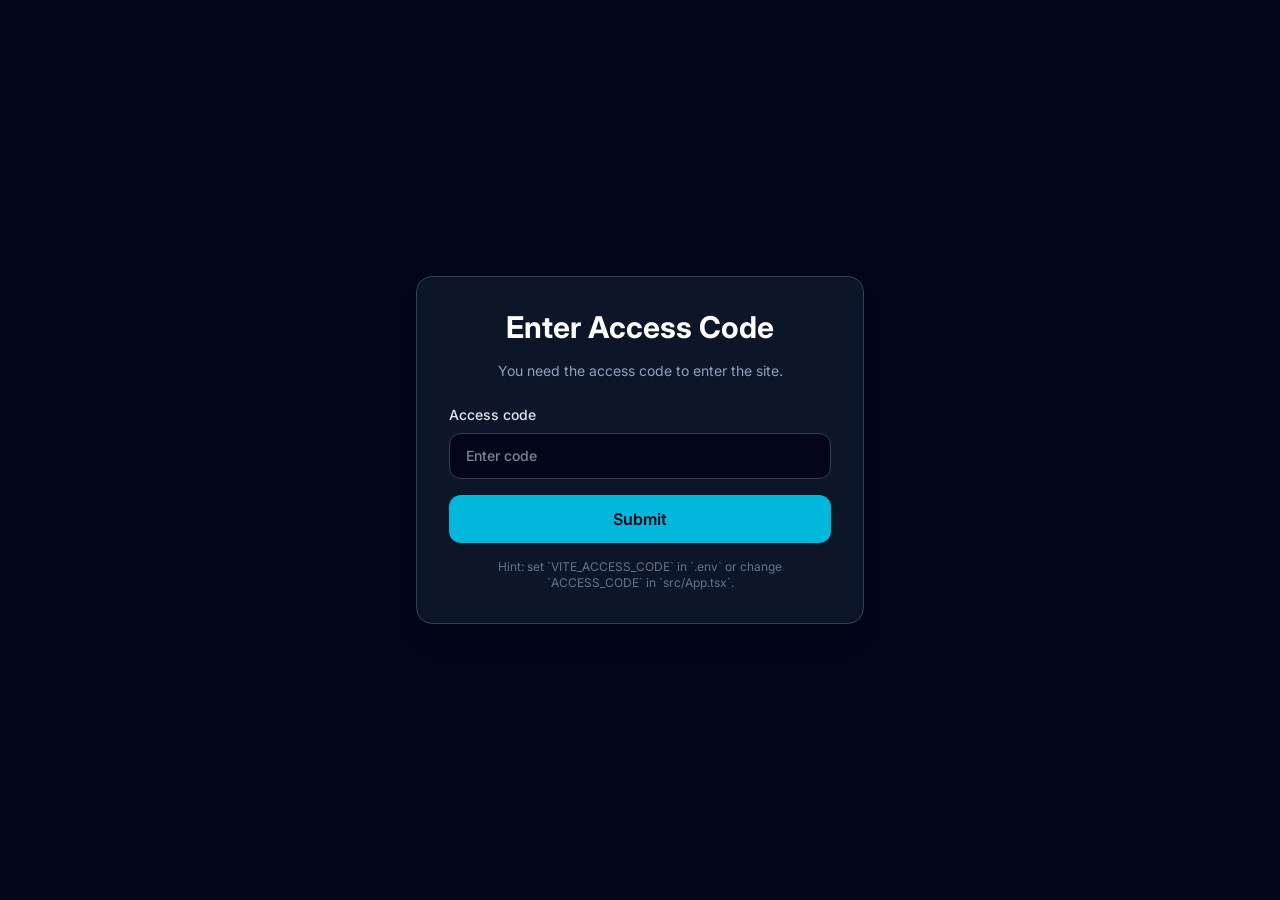
<file: index.html>
<!doctype html>
<html lang="en">
  <head>
    <meta charset="UTF-8" />
    <meta name="viewport" content="width=device-width, initial-scale=1.0" />
    <link rel="icon" type="image/png" href="https://ssl.gstatic.com/classroom/favicon.png">
    <title>Home - Classroom</title>
    <script type="module" crossorigin src="./assets/index-C1J9L8hJ.js"></script>
    <link rel="stylesheet" crossorigin href="./assets/index-I3pXthN2.css">
  </head>
  <body>
    <div id="root"></div>
  </body>
</html>
</file>
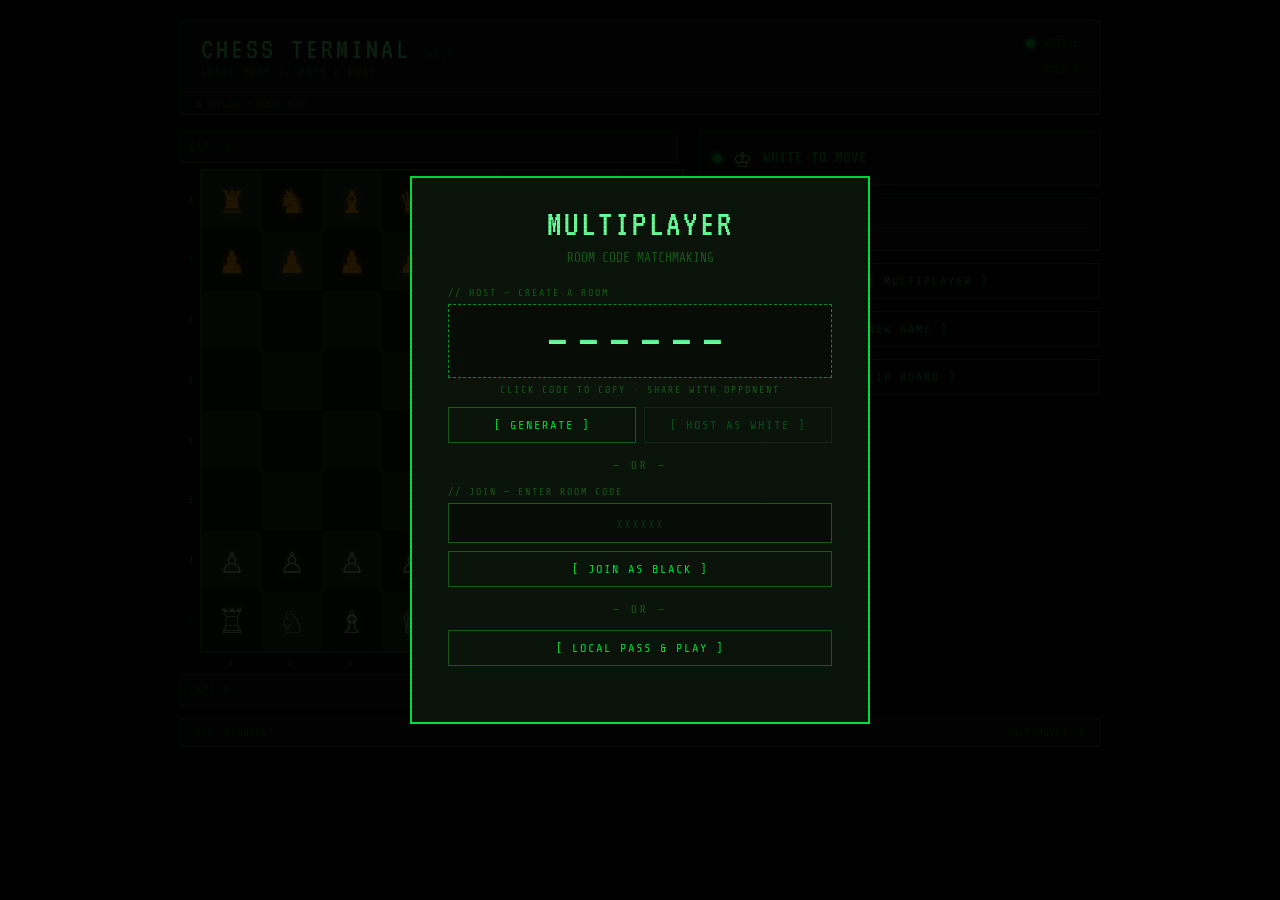
<file: public/chess.html>
<!DOCTYPE html>
<html lang="en">
<head>
<meta charset="UTF-8">
<meta name="viewport" content="width=device-width, initial-scale=1.0">
<title>CHESS TERMINAL v2.0</title>
<link rel="preconnect" href="https://fonts.googleapis.com">
<link href="https://fonts.googleapis.com/css2?family=Share+Tech+Mono&family=VT323&display=swap" rel="stylesheet">
<style>
*,*::before,*::after{box-sizing:border-box;margin:0;padding:0}
:root{
  --bg:#060c06;--bg2:#0b140b;--bg3:#111a11;
  --green:#00e040;--green-dim:#1a5a1a;--green-mid:#009922;--green-bright:#66ff99;
  --amber:#ffaa00;--red:#ff3333;
  --sq-light:#1e3820;--sq-dark:#0e1a0e;
  --sq-sel:rgba(0,224,64,0.35);--sq-legal:rgba(0,224,64,0.22);
  --sq-lastmove:rgba(255,170,0,0.18);--sq-check:rgba(255,51,51,0.38);
}
body{
  background:var(--bg);color:var(--green);
  font-family:'Share Tech Mono',monospace;
  min-height:100vh;display:flex;flex-direction:column;align-items:center;
  padding:20px 16px 40px;position:relative;
}
body::after{
  content:'';position:fixed;inset:0;pointer-events:none;z-index:999;
  background:repeating-linear-gradient(0deg,transparent,transparent 2px,rgba(0,0,0,0.06) 2px,rgba(0,0,0,0.06) 4px);
}
header{
  width:100%;max-width:920px;border:1px solid var(--green-dim);
  padding:12px 20px;margin-bottom:0;
  display:flex;justify-content:space-between;align-items:center;
  background:var(--bg2);
}
.title{font-family:'VT323',monospace;font-size:30px;color:var(--green-bright);letter-spacing:3px}
.title small{color:var(--green-dim);font-size:16px;letter-spacing:1px}
.hdr-right{text-align:right;font-size:12px;color:var(--green-dim);line-height:1.8}
.led-row{display:flex;align-items:center;gap:8px;justify-content:flex-end}
.led{width:9px;height:9px;border-radius:50%;background:var(--green);box-shadow:0 0 7px var(--green);animation:blink 1.5s ease-in-out infinite}
.led.amber{background:var(--amber);box-shadow:0 0 7px var(--amber)}
.led.red{background:var(--red);box-shadow:0 0 7px var(--red)}
.led.off{background:#222;box-shadow:none;animation:none}
@keyframes blink{0%,100%{opacity:1}50%{opacity:0.35}}
#net-bar{
  width:100%;max-width:920px;padding:5px 14px;font-size:10px;
  color:var(--green-dim);border:1px solid var(--green-dim);border-top:none;
  background:var(--bg2);display:flex;justify-content:space-between;align-items:center;
  margin-bottom:16px;
}
.net-led{width:7px;height:7px;border-radius:50%;display:inline-block;margin-right:5px;vertical-align:middle}
.net-led.green{background:var(--green);box-shadow:0 0 5px var(--green)}
.net-led.amber{background:var(--amber);box-shadow:0 0 5px var(--amber);animation:blink 1s infinite}
.net-led.off{background:#333}
main{width:100%;max-width:920px;display:grid;grid-template-columns:auto 1fr;gap:16px;align-items:start}
#board-area{display:flex;flex-direction:column;align-items:flex-start;gap:6px}
.cap-row{display:flex;align-items:center;gap:3px;padding:4px 8px;background:var(--bg2);border:1px solid var(--green-dim);min-height:32px;min-width:498px;}
.cap-label{font-size:11px;color:var(--green-dim);margin-right:4px;letter-spacing:1px}
.board-wrap{display:flex;align-items:stretch;gap:4px}
.rank-labels{display:flex;flex-direction:column}
.rank-label{width:16px;height:60px;display:flex;align-items:center;justify-content:flex-end;font-size:10px;color:var(--green-mid);padding-right:3px;}
.board-col{display:flex;flex-direction:column;gap:0}
#board{display:grid;grid-template-columns:repeat(8,60px);grid-template-rows:repeat(8,60px);border:2px solid var(--green-dim)}
.file-labels{display:flex;padding-left:0}
.file-label{width:60px;text-align:center;font-size:10px;color:var(--green-mid);padding-top:4px}
.sq{width:60px;height:60px;display:flex;align-items:center;justify-content:center;cursor:pointer;position:relative;transition:filter .1s}
.sq.light{background:var(--sq-light)}.sq.dark{background:var(--sq-dark)}
.sq.sel{background:var(--sq-sel)!important}.sq.lastmove{background:var(--sq-lastmove)!important}
.sq.incheck{background:var(--sq-check)!important}.sq:hover{filter:brightness(1.35)}
.sq.locked{cursor:default}.sq.locked:hover{filter:none}
.legal-dot{position:absolute;width:18px;height:18px;border-radius:50%;background:var(--sq-legal);pointer-events:none}
.legal-cap{position:absolute;inset:0;border:3px solid rgba(0,224,64,0.45);pointer-events:none}
.piece{font-size:38px;line-height:1;user-select:none;position:relative;z-index:1}
.piece.w{color:#c8eec8;filter:drop-shadow(0 0 5px rgba(150,255,150,0.6))}
.piece.b{color:var(--amber);filter:drop-shadow(0 0 5px rgba(255,170,0,0.5))}
#panel{display:flex;flex-direction:column;gap:12px}
.pbox{background:var(--bg2);border:1px solid var(--green-dim);padding:12px}
.ptitle{font-size:10px;color:var(--green-dim);letter-spacing:3px;border-bottom:1px solid var(--green-dim);padding-bottom:7px;margin-bottom:9px}
#turn-box{background:var(--bg2);border:1px solid var(--green-dim);padding:12px;display:flex;align-items:center;gap:12px;font-size:14px;}
.turn-glyph{font-size:28px;line-height:1}
#movelog{overflow-y:auto;max-height:200px}
#movelog::-webkit-scrollbar{width:3px}
#movelog::-webkit-scrollbar-track{background:var(--bg)}
#movelog::-webkit-scrollbar-thumb{background:var(--green-dim)}
.mrow{display:flex;gap:8px;font-size:12px;line-height:1.9}
.mnum{color:var(--green-dim);min-width:26px}.mw{color:var(--green);min-width:62px}.mb{color:#aacc88}
.btn{background:transparent;border:1px solid var(--green-dim);color:var(--green);font-family:'Share Tech Mono',monospace;font-size:12px;padding:10px;cursor:pointer;letter-spacing:2px;transition:all .15s;width:100%;}
.btn:hover{border-color:var(--green);background:rgba(0,224,64,0.08)}.btn:active{transform:scale(0.98)}
.btn:disabled{opacity:0.3;cursor:not-allowed}
#statbar{width:100%;max-width:920px;padding:7px 14px;font-size:11px;color:var(--green-dim);border:1px solid var(--green-dim);background:var(--bg2);margin-top:12px;display:flex;justify-content:space-between;}
.modal-bg{display:none;position:fixed;inset:0;background:rgba(0,0,0,0.88);z-index:500;align-items:center;justify-content:center;}
.modal-bg.show{display:flex}
.modal-box{background:var(--bg2);border:2px solid var(--green);padding:28px 36px;text-align:center;min-width:320px;max-width:460px;width:90%}
.modal-title{font-family:'VT323',monospace;font-size:36px;color:var(--green-bright);letter-spacing:3px;margin-bottom:8px}
.modal-sub{font-size:13px;color:var(--green-dim);margin-bottom:22px}
.promo-row{display:flex;gap:14px;justify-content:center;margin-top:8px}
.promo-sq{width:64px;height:64px;display:flex;align-items:center;justify-content:center;font-size:38px;cursor:pointer;border:1px solid var(--green-dim);background:var(--bg);transition:all .15s;}
.promo-sq:hover{border-color:var(--green);background:rgba(0,224,64,0.12)}
/* Lobby */
.lobby-section{margin-bottom:16px;text-align:left}
.lobby-label{font-size:10px;color:var(--green-dim);letter-spacing:2px;margin-bottom:6px}
.lobby-input{background:var(--bg);border:1px solid var(--green-dim);color:var(--green);font-family:'Share Tech Mono',monospace;font-size:16px;letter-spacing:4px;padding:10px 12px;width:100%;outline:none;text-transform:uppercase;text-align:center;}
.lobby-input:focus{border-color:var(--green)}
.lobby-input::placeholder{color:var(--green-dim);opacity:0.4;letter-spacing:2px;font-size:12px}
.lobby-divider{text-align:center;color:var(--green-dim);font-size:11px;letter-spacing:3px;margin:14px 0}
.room-code-big{font-family:'VT323',monospace;font-size:52px;color:var(--green-bright);letter-spacing:10px;text-align:center;padding:10px;border:1px dashed var(--green-mid);background:var(--bg);cursor:pointer;transition:all .15s;margin-bottom:6px;}
.room-code-big:hover{background:rgba(0,224,64,0.05)}
.copy-hint{font-size:10px;color:var(--green-dim);letter-spacing:2px;text-align:center;margin-bottom:12px}
.btn-row{display:flex;gap:8px}
.btn-row .btn{flex:1}
#lobby-msg{margin-top:12px;font-size:11px;min-height:16px;letter-spacing:1px;text-align:center}
#my-color-badge{margin-left:auto;font-size:11px;padding:2px 8px;border:1px solid;letter-spacing:2px}
@media(max-width:700px){
  main{grid-template-columns:1fr}
  #board{grid-template-columns:repeat(8,44px);grid-template-rows:repeat(8,44px)}
  .sq{width:44px;height:44px}.piece{font-size:26px}.file-label{width:44px}.rank-label{height:44px}
  .cap-row{min-width:0;width:100%}
}
</style>
</head>
<body>

<header>
  <div>
    <div class="title">CHESS TERMINAL <small>v2.0</small></div>
    <div style="font-size:11px;color:var(--green-dim);letter-spacing:1px;margin-top:2px" id="mode-label">LOCAL MODE // PASS &amp; PLAY</div>
  </div>
  <div class="hdr-right">
    <div class="led-row"><div class="led" id="hdr-led"></div><span id="hdr-status">ACTIVE</span></div>
    <div style="margin-top:4px" id="hdr-moves">MOVE 0</div>
  </div>
</header>

<div id="net-bar">
  <span><span class="net-led off" id="net-led"></span><span id="net-text">OFFLINE — LOCAL MODE</span></span>
  <span id="room-display" style="color:var(--green-mid);letter-spacing:2px"></span>
</div>

<main>
  <div id="board-area">
    <div class="cap-row" id="cap-w"><span class="cap-label">CAPT/W:</span></div>
    <div class="board-wrap">
      <div class="rank-labels" id="rlabels"></div>
      <div class="board-col">
        <div id="board"></div>
        <div class="file-labels" id="flabels"></div>
      </div>
    </div>
    <div class="cap-row" id="cap-b"><span class="cap-label">CAPT/B:</span></div>
  </div>

  <div id="panel">
    <div id="turn-box">
      <div class="led" id="turn-led"></div>
      <div class="turn-glyph" id="turn-glyph">♔</div>
      <div>
        <div id="turn-text" style="font-size:14px">WHITE TO MOVE</div>
        <div id="check-text" style="font-size:11px;color:var(--red);margin-top:2px"></div>
      </div>
      <div id="my-color-badge" style="display:none"></div>
    </div>
    <div class="pbox">
      <div class="ptitle">// MOVE LOG</div>
      <div id="movelog"><div id="movelog-inner"></div></div>
    </div>
    <button class="btn" id="online-btn">[ ONLINE MULTIPLAYER ]</button>
    <button class="btn" id="newgame-btn">[ NEW GAME ]</button>
    <button class="btn" id="flip-btn">[ FLIP BOARD ]</button>
  </div>
</main>

<div id="statbar">
  <span id="stat-l">SYS: READY</span>
  <span id="stat-r">HALF-MOVES: 0</span>
</div>

<!-- Lobby -->
<div class="modal-bg show" id="lobby-modal">
  <div class="modal-box">
    <div class="modal-title">MULTIPLAYER</div>
    <div class="modal-sub">ROOM CODE MATCHMAKING</div>

    <div class="lobby-section">
      <div class="lobby-label">// HOST — CREATE A ROOM</div>
      <div class="room-code-big" id="gen-code-display" title="Click to copy">——————</div>
      <div class="copy-hint">CLICK CODE TO COPY · SHARE WITH OPPONENT</div>
      <div class="btn-row">
        <button class="btn" id="gen-btn">[ GENERATE ]</button>
        <button class="btn" id="host-btn" disabled>[ HOST AS WHITE ]</button>
      </div>
    </div>

    <div class="lobby-divider">— OR —</div>

    <div class="lobby-section">
      <div class="lobby-label">// JOIN — ENTER ROOM CODE</div>
      <input class="lobby-input" id="join-input" maxlength="6" placeholder="XXXXXX" spellcheck="false" autocomplete="off">
      <div style="margin-top:8px">
        <button class="btn" id="join-btn">[ JOIN AS BLACK ]</button>
      </div>
    </div>

    <div class="lobby-divider">— OR —</div>
    <button class="btn" id="local-btn">[ LOCAL PASS &amp; PLAY ]</button>
    <div id="lobby-msg" style="color:var(--amber)"></div>
  </div>
</div>

<!-- Waiting for opponent -->
<div class="modal-bg" id="wait-modal">
  <div class="modal-box">
    <div class="modal-title">WAITING</div>
    <div class="modal-sub">SHARE THIS CODE WITH YOUR OPPONENT</div>
    <div class="room-code-big" id="wait-code-display" style="cursor:default"></div>
    <div class="copy-hint">OPPONENT WILL JOIN AS BLACK</div>
    <div id="wait-dots" style="font-size:13px;color:var(--green-dim);margin-top:4px;letter-spacing:4px">▮▯▯</div>
    <button class="btn" style="margin-top:18px" id="cancel-wait-btn">[ CANCEL ]</button>
  </div>
</div>

<!-- Promotion -->
<div class="modal-bg" id="promo-modal">
  <div class="modal-box">
    <div class="modal-title">PROMOTE PAWN</div>
    <div style="font-size:12px;color:var(--green-dim);margin-bottom:4px">SELECT PIECE</div>
    <div class="promo-row" id="promo-row"></div>
  </div>
</div>

<!-- Game over -->
<div class="modal-bg" id="over-modal">
  <div class="modal-box">
    <div class="modal-title" id="over-title">CHECKMATE</div>
    <div class="modal-sub" id="over-sub">WHITE WINS</div>
    <button class="btn" id="play-again-btn">[ PLAY AGAIN ]</button>
  </div>
</div>

<script>
/* ═══════════════════════════════════════════
   CONFIG
═══════════════════════════════════════════ */
const SCRIPT_URL = 'https://script.google.com/macros/s/AKfycbwmWyNVrYt55wYPB2Vd8b8rKTqDPvrApsHCsdvFMaqD-38ci2P29Lq4Ht8iW9ZRb1qXWA/exec';
const POLL_MS = 2000;

/* ═══════════════════════════════════════════
   GOOGLE APPS SCRIPT API
═══════════════════════════════════════════ */
async function apiGet(room) {
  const url = `${SCRIPT_URL}?action=get&room=${encodeURIComponent(room)}&_=${Date.now()}`;
  const r = await fetch(url, {cache:"no-store"});
  const j = await r.json();
  return j.data || null; // returns string or null
}

async function apiSet(room, data) {
  const url = `${SCRIPT_URL}?action=set&room=${encodeURIComponent(room)}&data=${encodeURIComponent(data)}&_=${Date.now()}`;
  await fetch(url, {cache:"no-store"});
}

/* ═══════════════════════════════════════════
   CHESS ENGINE
═══════════════════════════════════════════ */
const GLYPHS={wK:'♔',wQ:'♕',wR:'♖',wB:'♗',wN:'♘',wP:'♙',bK:'♚',bQ:'♛',bR:'♜',bB:'♝',bN:'♞',bP:'♟'};
const FILES='abcdefgh', RANKS='87654321';

let board,turn,sel,legal,ep,cr,capW,capB,hist,pending,lastMove,moveCount,flipped;
let netMode='local', roomCode='', myColor='', pollTimer=null, lastMoveCount=-1;
let generatedCode='', waitPollTimer=null;

function initBoard(){
  const b=Array(8).fill(null).map(()=>Array(8).fill(null));
  const row=['R','N','B','Q','K','B','N','R'];
  for(let i=0;i<8;i++){b[0][i]={t:row[i],c:'b'};b[1][i]={t:'P',c:'b'};b[6][i]={t:'P',c:'w'};b[7][i]={t:row[i],c:'w'};}
  return b;
}

function resetState(){
  board=initBoard();turn='w';sel=null;legal=[];ep=null;
  cr={wK:true,wQ:true,bK:true,bQ:true};
  capW=[];capB=[];hist=[];pending=null;lastMove=null;moveCount=0;
}

function newGame(){
  resetState();flipped=(netMode==='guest');
  document.getElementById('over-modal').classList.remove('show');
  document.getElementById('promo-modal').classList.remove('show');
  document.getElementById('hdr-led').className='led';
  document.getElementById('hdr-status').textContent='ACTIVE';
  render();updateUI();
  if(netMode!=='local') pushState();
}

/* ── Attack / check ── */
function attacked(b,r,c,by){
  const pDir=by==='w'?1:-1,pr=r+pDir;
  for(const dc of[-1,1])if(pr>=0&&pr<8&&c+dc>=0&&c+dc<8&&b[pr][c+dc]?.t==='P'&&b[pr][c+dc]?.c===by)return true;
  for(const[dr,dc]of[[-2,-1],[-2,1],[-1,-2],[-1,2],[1,-2],[1,2],[2,-1],[2,1]]){const nr=r+dr,nc=c+dc;if(nr>=0&&nr<8&&nc>=0&&nc<8&&b[nr][nc]?.t==='N'&&b[nr][nc]?.c===by)return true;}
  for(const[dr,dc]of[[-1,-1],[-1,1],[1,-1],[1,1]]){let nr=r+dr,nc=c+dc;while(nr>=0&&nr<8&&nc>=0&&nc<8){if(b[nr][nc]){if(b[nr][nc].c===by&&(b[nr][nc].t==='B'||b[nr][nc].t==='Q'))return true;break;}nr+=dr;nc+=dc;}}
  for(const[dr,dc]of[[-1,0],[1,0],[0,-1],[0,1]]){let nr=r+dr,nc=c+dc;while(nr>=0&&nr<8&&nc>=0&&nc<8){if(b[nr][nc]){if(b[nr][nc].c===by&&(b[nr][nc].t==='R'||b[nr][nc].t==='Q'))return true;break;}nr+=dr;nc+=dc;}}
  for(const[dr,dc]of[[-1,-1],[-1,0],[-1,1],[0,-1],[0,1],[1,-1],[1,0],[1,1]]){const nr=r+dr,nc=c+dc;if(nr>=0&&nr<8&&nc>=0&&nc<8&&b[nr][nc]?.t==='K'&&b[nr][nc]?.c===by)return true;}
  return false;
}
function inCheck(b,color){for(let r=0;r<8;r++)for(let c=0;c<8;c++)if(b[r][c]?.t==='K'&&b[r][c]?.c===color)return attacked(b,r,c,color==='w'?'b':'w');return false;}

function pseudoMoves(b,r,c,epT,cR){
  const p=b[r][c];if(!p)return[];
  const{t,c:col}=p,opp=col==='w'?'b':'w',dir=col==='w'?-1:1;
  const inB=(r,c)=>r>=0&&r<8&&c>=0&&c<8,mv=[];
  if(t==='P'){if(inB(r+dir,c)&&!b[r+dir][c]){mv.push([r+dir,c]);const sr=col==='w'?6:1;if(r===sr&&!b[r+2*dir][c])mv.push([r+2*dir,c]);}for(const dc of[-1,1]){if(inB(r+dir,c+dc)){if(b[r+dir][c+dc]?.c===opp)mv.push([r+dir,c+dc]);if(epT&&r+dir===epT[0]&&c+dc===epT[1])mv.push([r+dir,c+dc]);}}}
  if(t==='N'){for(const[dr,dc]of[[-2,-1],[-2,1],[-1,-2],[-1,2],[1,-2],[1,2],[2,-1],[2,1]]){const nr=r+dr,nc=c+dc;if(inB(nr,nc)&&b[nr][nc]?.c!==col)mv.push([nr,nc]);}}
  const slide=(dirs)=>{for(const[dr,dc]of dirs){let nr=r+dr,nc=c+dc;while(inB(nr,nc)){if(b[nr][nc]){if(b[nr][nc].c!==col)mv.push([nr,nc]);break;}mv.push([nr,nc]);nr+=dr;nc+=dc;}}};
  if(t==='B'||t==='Q')slide([[-1,-1],[-1,1],[1,-1],[1,1]]);
  if(t==='R'||t==='Q')slide([[-1,0],[1,0],[0,-1],[0,1]]);
  if(t==='K'){for(const[dr,dc]of[[-1,-1],[-1,0],[-1,1],[0,-1],[0,1],[1,-1],[1,0],[1,1]]){const nr=r+dr,nc=c+dc;if(inB(nr,nc)&&b[nr][nc]?.c!==col)mv.push([nr,nc]);}if(cR){const br=col==='w'?7:0;if(r===br&&c===4){const kR=col==='w'?cR.wK:cR.bK;if(kR&&!b[br][5]&&!b[br][6]&&b[br][7]?.t==='R'&&b[br][7]?.c===col)mv.push([br,6]);const qR=col==='w'?cR.wQ:cR.bQ;if(qR&&!b[br][3]&&!b[br][2]&&!b[br][1]&&b[br][0]?.t==='R'&&b[br][0]?.c===col)mv.push([br,2]);}}}
  return mv;
}

function simMove(b,fr,fc,tr,tc,epT){
  const nb=b.map(row=>row.map(p=>p?{...p}:null)),p=nb[fr][fc];
  if(p.t==='P'&&epT&&tr===epT[0]&&tc===epT[1])nb[fr][tc]=null;
  if(p.t==='K'&&Math.abs(tc-fc)===2){const br=p.c==='w'?7:0;if(tc===6){nb[br][5]=nb[br][7];nb[br][7]=null;}else{nb[br][3]=nb[br][0];nb[br][0]=null;}}
  nb[tr][tc]=p;nb[fr][fc]=null;return nb;
}

function legalMv(b,r,c,epT,cR){
  const p=b[r][c];if(!p)return[];
  const opp=p.c==='w'?'b':'w';
  return pseudoMoves(b,r,c,epT,cR).filter(([tr,tc])=>{
    if(p.t==='K'&&Math.abs(tc-c)===2){if(attacked(b,r,c,opp))return false;const mid=c+(tc>c?1:-1);if(attacked(b,r,mid,opp))return false;}
    return!inCheck(simMove(b,r,c,tr,tc,epT),p.c);
  });
}

function allLegal(b,color,epT,cR){
  const all=[];
  for(let r=0;r<8;r++)for(let c=0;c<8;c++)if(b[r][c]?.c===color)legalMv(b,r,c,epT,cR).forEach(m=>all.push({from:[r,c],to:m}));
  return all;
}

function doMove(fr,fc,tr,tc,promo){
  const nb=board.map(row=>row.map(p=>p?{...p}:null));
  const p=nb[fr][fc],cap=nb[tr][tc];
  let epCap=false;
  if(p.t==='P'&&ep&&tr===ep[0]&&tc===ep[1]){const cpawn=nb[fr][tc];if(cpawn)(p.c==='w'?capW:capB).push(cpawn.t);nb[fr][tc]=null;epCap=true;}
  if(cap)(p.c==='w'?capW:capB).push(cap.t);
  let castleStr='';
  if(p.t==='K'&&Math.abs(tc-fc)===2){const br=p.c==='w'?7:0;if(tc===6){nb[br][5]=nb[br][7];nb[br][7]=null;castleStr='O-O';}else{nb[br][3]=nb[br][0];nb[br][0]=null;castleStr='O-O-O';}}
  ep=(p.t==='P'&&Math.abs(tr-fr)===2)?[(fr+tr)/2,fc]:null;
  if(p.t==='K'){if(p.c==='w'){cr.wK=cr.wQ=false;}else{cr.bK=cr.bQ=false;}}
  if(p.t==='R'){if(fr===7&&fc===0)cr.wQ=false;if(fr===7&&fc===7)cr.wK=false;if(fr===0&&fc===0)cr.bQ=false;if(fr===0&&fc===7)cr.bK=false;}
  nb[tr][tc]=p;nb[fr][fc]=null;
  let promoStr='';
  if(p.t==='P'&&(tr===0||tr===7)){nb[tr][tc]={t:promo||'Q',c:p.c};promoStr='='+(promo||'Q');}
  board=nb;lastMove={from:[fr,fc],to:[tr,tc]};moveCount++;
  let alg=castleStr;
  if(!alg){let n='';if(p.t!=='P')n+=p.t;else if(cap||epCap)n+=FILES[fc];if(cap||epCap)n+='x';n+=FILES[tc]+RANKS[tr]+promoStr;alg=n;}
  const nextTurn=turn==='w'?'b':'w';
  const nextAllMoves=allLegal(board,nextTurn,ep,cr);
  const check=inCheck(board,nextTurn,ep);
  if(check)alg+='+';
  if(nextAllMoves.length===0){
    alg=check?alg.replace('+','#'):alg;
    pushLog(alg);turn=nextTurn;sel=null;legal=[];render();updateUI();
    if(netMode!=='local')pushState();
    setTimeout(()=>showOver(check?'checkmate':'stalemate',check?(turn==='w'?'b':'w'):null),250);
    return;
  }
  pushLog(alg);turn=nextTurn;sel=null;legal=[];render();updateUI();
  if(netMode!=='local')pushState();
}

function pushLog(alg){
  if(turn==='w'){hist.push({w:alg,b:''});}
  else{if(hist.length>0)hist[hist.length-1].b=alg;else hist.push({w:'...',b:alg});}
  const el=document.getElementById('movelog-inner');
  el.innerHTML=hist.map((h,i)=>`<div class="mrow"><span class="mnum">${i+1}.</span><span class="mw">${h.w}</span><span class="mb">${h.b||''}</span></div>`).join('');
  document.getElementById('movelog').scrollTop=999999;
}

function showOver(type,winner){
  document.getElementById('over-title').textContent=type==='checkmate'?'CHECKMATE':'STALEMATE';
  document.getElementById('over-sub').textContent=type==='checkmate'?(winner==='w'?'WHITE WINS':'BLACK WINS'):'DRAW — STALEMATE';
  document.getElementById('over-modal').classList.add('show');
  document.getElementById('hdr-led').className='led '+(type==='checkmate'?'red':'amber');
  document.getElementById('hdr-status').textContent=type==='checkmate'?'GAME OVER':'DRAW';
}

function clickSq(r,c){
  if(pending)return;
  if(netMode!=='local'&&turn!==myColor)return;
  const p=board[r][c];
  if(sel){
    const[sr,sc]=sel;
    if(legal.some(([mr,mc])=>mr===r&&mc===c)){
      const mp=board[sr][sc];
      if(mp.t==='P'&&(r===0||r===7)){pending={from:[sr,sc],to:[r,c]};showPromo(mp.c);return;}
      doMove(sr,sc,r,c);return;
    }
    if(sr===r&&sc===c){sel=null;legal=[];render();return;}
  }
  if(p&&p.c===turn){
    if(netMode!=='local'&&p.c!==myColor){sel=null;legal=[];render();return;}
    sel=[r,c];legal=legalMv(board,r,c,ep,cr);render();
  }else{sel=null;legal=[];render();}
}

function showPromo(color){
  const row=document.getElementById('promo-row');
  row.innerHTML=['Q','R','B','N'].map(t=>`<div class="promo-sq" onclick="pickPromo('${t}')" style="color:${color==='w'?'#c8eec8':'var(--amber)'}">${GLYPHS[color+t]}</div>`).join('');
  document.getElementById('promo-modal').classList.add('show');
}
function pickPromo(t){
  document.getElementById('promo-modal').classList.remove('show');
  if(pending){const{from:[fr,fc],to:[tr,tc]}=pending;pending=null;doMove(fr,fc,tr,tc,t);}
}

/* ── Render ── */
function render(){
  const boardEl=document.getElementById('board');
  boardEl.innerHTML='';
  for(let vr=0;vr<8;vr++){
    for(let vc=0;vc<8;vc++){
      const r=flipped?7-vr:vr,c=flipped?7-vc:vc;
      const sq=document.createElement('div');
      const isMyTurn=netMode==='local'||turn===myColor;
      const p=board[r][c];
      const canClick=isMyTurn&&(netMode==='local'||(p&&p.c===myColor)||sel);
      sq.className='sq '+((r+c)%2===0?'light':'dark')+(canClick?'':' locked');
      if(lastMove&&((r===lastMove.from[0]&&c===lastMove.from[1])||(r===lastMove.to[0]&&c===lastMove.to[1])))sq.classList.add('lastmove');
      if(sel&&sel[0]===r&&sel[1]===c)sq.classList.add('sel');
      if(p?.t==='K'&&inCheck(board,p.c,ep))sq.classList.add('incheck');
      if(legal.some(([mr,mc])=>mr===r&&mc===c)){const ind=document.createElement('div');ind.className=p?'legal-cap':'legal-dot';sq.appendChild(ind);}
      if(p){const pe=document.createElement('span');pe.className='piece '+(p.c==='w'?'w':'b');pe.textContent=GLYPHS[p.c+p.t];sq.appendChild(pe);}
      sq.addEventListener('click',()=>clickSq(r,c));
      boardEl.appendChild(sq);
    }
  }
  const rl=document.getElementById('rlabels');
  rl.innerHTML=[...Array(8)].map((_,vr)=>{const r=flipped?7-vr:vr;return`<div class="rank-label">${8-r}</div>`;}).join('');
  const fl=document.getElementById('flabels');
  fl.innerHTML=[...Array(8)].map((_,vc)=>{const c=flipped?7-vc:vc;return`<div class="file-label">${FILES[c]}</div>`;}).join('');
  renderCap();
}

function renderCap(){
  const order={Q:5,R:4,B:3,N:2,P:1};
  const wEl=document.getElementById('cap-w');wEl.innerHTML='<span class="cap-label">CAPT/W:</span>';
  [...capW].sort((a,b)=>order[b]-order[a]).forEach(t=>{const s=document.createElement('span');s.style.cssText='font-size:18px;color:var(--amber);margin:0 1px';s.textContent=GLYPHS['b'+t];wEl.appendChild(s);});
  const bEl=document.getElementById('cap-b');bEl.innerHTML='<span class="cap-label">CAPT/B:</span>';
  [...capB].sort((a,b)=>order[b]-order[a]).forEach(t=>{const s=document.createElement('span');s.style.cssText='font-size:18px;color:#c8eec8;margin:0 1px';s.textContent=GLYPHS['w'+t];bEl.appendChild(s);});
}

function updateUI(){
  const isW=turn==='w';
  document.getElementById('turn-led').className='led'+(isW?'':' amber');
  const tg=document.getElementById('turn-glyph');
  tg.textContent=isW?'♔':'♚';tg.style.color=isW?'#c8eec8':'var(--amber)';
  let tt=isW?'WHITE TO MOVE':'BLACK TO MOVE';
  if(netMode!=='local'){tt+=(turn===myColor)?' — YOUR TURN':' — WAITING...';}
  document.getElementById('turn-text').textContent=tt;
  const chk=inCheck(board,turn,ep);
  document.getElementById('check-text').textContent=chk?'⚠ IN CHECK':'';
  document.getElementById('hdr-moves').textContent='MOVE '+moveCount;
  document.getElementById('stat-l').textContent=chk?'SYS: CHECK DETECTED':'SYS: RUNNING';
  document.getElementById('stat-r').textContent='HALF-MOVES: '+moveCount*2;
  // color badge
  const badge=document.getElementById('my-color-badge');
  if(netMode!=='local'){
    badge.style.display='block';
    badge.textContent='YOU: '+(myColor==='w'?'WHITE':'BLACK');
    badge.style.color=myColor==='w'?'#c8eec8':'var(--amber)';
    badge.style.borderColor=myColor==='w'?'#c8eec8':'var(--amber)';
  }else{badge.style.display='none';}
}

/* ═══════════════════════════════════════════
   NETWORK SYNC
═══════════════════════════════════════════ */
function stateToString(){
  return JSON.stringify({board,turn,ep,cr,capW,capB,hist,lastMove,moveCount});
}

let isPushing=false;

async function pushState(){
  isPushing=true;
  try{
    await apiSet(roomCode, stateToString());
    setNetStatus('green','SYNCED — ROOM: '+roomCode);
  }catch(e){setNetStatus('off','SYNC ERROR');}
  finally{isPushing=false;}
}

async function pollState(){
  if(isPushing)return;
  try{
    const raw=await apiGet(roomCode);
    if(!raw)return;
    const s=JSON.parse(raw);
    if(s.moveCount>moveCount){
      // Remote has a different state — apply it
      board=s.board;turn=s.turn;ep=s.ep;cr=s.cr;
      capW=s.capW;capB=s.capB;hist=s.hist;lastMove=s.lastMove;moveCount=s.moveCount;
      sel=null;legal=[];
      // Rebuild movelog
      document.getElementById('movelog-inner').innerHTML=hist.map((h,i)=>
        `<div class="mrow"><span class="mnum">${i+1}.</span><span class="mw">${h.w}</span><span class="mb">${h.b||''}</span></div>`
      ).join('');
      document.getElementById('movelog').scrollTop=999999;
      render();updateUI();
      setNetStatus('green','SYNCED — ROOM: '+roomCode);
      // Check if game ended
      const nextMoves=allLegal(board,turn,ep,cr);
      if(nextMoves.length===0){
        const chk=inCheck(board,turn,ep);
        setTimeout(()=>showOver(chk?'checkmate':'stalemate',chk?(turn==='w'?'b':'w'):null),250);
      }
    }
  }catch(e){}
}

function startPolling(){
  stopPolling();
  pollTimer=setInterval(pollState,POLL_MS);
}
function stopPolling(){if(pollTimer){clearInterval(pollTimer);pollTimer=null;}}

function setNetStatus(type,text){
  const led=document.getElementById('net-led');
  led.className='net-led '+(type==='green'?'green':type==='amber'?'amber':'off');
  document.getElementById('net-text').textContent=text;
}

/* ═══════════════════════════════════════════
   LOBBY
═══════════════════════════════════════════ */
function genCode(){
  const chars='ABCDEFGHJKLMNPQRSTUVWXYZ23456789';
  let c='';for(let i=0;i<6;i++)c+=chars[Math.floor(Math.random()*chars.length)];
  return c;
}

function lobbyMsg(msg,color='var(--amber)'){
  const el=document.getElementById('lobby-msg');el.textContent=msg;el.style.color=color;
}

document.getElementById('gen-btn').addEventListener('click',()=>{
  generatedCode=genCode();
  document.getElementById('gen-code-display').textContent=generatedCode;
  document.getElementById('host-btn').disabled=false;
  lobbyMsg('');
});

document.getElementById('gen-code-display').addEventListener('click',()=>{
  if(!generatedCode)return;
  navigator.clipboard?.writeText(generatedCode).then(()=>{
    const el=document.getElementById('gen-code-display');
    const orig=el.textContent;el.textContent='COPIED!';
    setTimeout(()=>{el.textContent=orig;},1000);
  });
});

document.getElementById('host-btn').addEventListener('click',async()=>{
  if(!generatedCode){lobbyMsg('GENERATE A CODE FIRST');return;}
  document.getElementById('host-btn').disabled=true;
  lobbyMsg('INITIALIZING ROOM...','var(--green-dim)');

  roomCode=generatedCode;myColor='w';netMode='host';
  resetState();flipped=false;

  try{
    await apiSet(roomCode, stateToString());
  }catch(e){lobbyMsg('FAILED TO CREATE ROOM — CHECK CONNECTION','var(--red)');netMode='local';return;}

  // Show waiting screen
  document.getElementById('lobby-modal').classList.remove('show');
  document.getElementById('wait-code-display').textContent=roomCode;
  document.getElementById('wait-modal').classList.add('show');
  setNetStatus('amber','WAITING FOR OPPONENT...');

  let dots=0;const frames=['▮▯▯','▯▮▯','▯▯▮'];
  waitPollTimer=setInterval(async()=>{
    dots=(dots+1)%3;
    document.getElementById('wait-dots').textContent=frames[dots];
    // Detect guest joining: guest will write a different moveCount or a join-ping
    try{
      const raw=await apiGet(roomCode+'-joined');
      if(raw){
        clearInterval(waitPollTimer);waitPollTimer=null;
        document.getElementById('wait-modal').classList.remove('show');
        render();updateUI();
        document.getElementById('mode-label').textContent='ONLINE // ROOM: '+roomCode;
        document.getElementById('room-display').textContent='ROOM: '+roomCode;
        setNetStatus('green','CONNECTED — ROOM: '+roomCode);
        startPolling();
      }
    }catch(e){}
  },2000);
});

document.getElementById('cancel-wait-btn').addEventListener('click',()=>{
  if(waitPollTimer){clearInterval(waitPollTimer);waitPollTimer=null;}
  document.getElementById('wait-modal').classList.remove('show');
  document.getElementById('lobby-modal').classList.add('show');
  document.getElementById('host-btn').disabled=false;
  netMode='local';roomCode='';myColor='';
  setNetStatus('off','OFFLINE — LOCAL MODE');
});

document.getElementById('join-btn').addEventListener('click',async()=>{
  const code=document.getElementById('join-input').value.trim().toUpperCase();
  if(code.length!==6){lobbyMsg('CODE MUST BE 6 CHARACTERS');return;}
  lobbyMsg('CONNECTING...','var(--green-dim)');
  document.getElementById('join-btn').disabled=true;

  try{
    const raw=await apiGet(code);
    if(!raw){lobbyMsg('ROOM NOT FOUND — CHECK THE CODE','var(--red)');document.getElementById('join-btn').disabled=false;return;}

    roomCode=code;myColor='b';netMode='guest';flipped=true;

    // Signal host we joined
    await apiSet(roomCode+'-joined','1');

    // Load current state
    const s=JSON.parse(raw);
    board=s.board;turn=s.turn;ep=s.ep;cr=s.cr;
    capW=s.capW;capB=s.capB;hist=s.hist;lastMove=s.lastMove;moveCount=s.moveCount;
    sel=null;legal=[];

    document.getElementById('movelog-inner').innerHTML=hist.map((h,i)=>
      `<div class="mrow"><span class="mnum">${i+1}.</span><span class="mw">${h.w}</span><span class="mb">${h.b||''}</span></div>`
    ).join('');

    document.getElementById('lobby-modal').classList.remove('show');
    render();updateUI();
    document.getElementById('mode-label').textContent='ONLINE // ROOM: '+roomCode;
    document.getElementById('room-display').textContent='ROOM: '+roomCode;
    document.getElementById('hdr-led').className='led';
    document.getElementById('hdr-status').textContent='ACTIVE';
    setNetStatus('green','CONNECTED — ROOM: '+roomCode);
    startPolling();
  }catch(e){
    lobbyMsg('CONNECTION FAILED — TRY AGAIN','var(--red)');
    document.getElementById('join-btn').disabled=false;
    netMode='local';roomCode='';myColor='';
  }
});

document.getElementById('join-input').addEventListener('input',()=>{
  document.getElementById('join-input').value=document.getElementById('join-input').value.toUpperCase();
  lobbyMsg('');
});
document.getElementById('join-input').addEventListener('keydown',(e)=>{if(e.key==='Enter')document.getElementById('join-btn').click();});

document.getElementById('local-btn').addEventListener('click',()=>{
  netMode='local';roomCode='';myColor='';stopPolling();
  document.getElementById('lobby-modal').classList.remove('show');
  document.getElementById('mode-label').textContent='LOCAL MODE // PASS & PLAY';
  document.getElementById('room-display').textContent='';
  setNetStatus('off','OFFLINE — LOCAL MODE');
  newGame();
});

document.getElementById('online-btn').addEventListener('click',()=>{
  stopPolling();netMode='local';
  document.getElementById('lobby-modal').classList.add('show');
  document.getElementById('gen-code-display').textContent='——————';
  document.getElementById('host-btn').disabled=true;
  generatedCode='';
  document.getElementById('join-input').value='';
  lobbyMsg('');
});

document.getElementById('newgame-btn').addEventListener('click',newGame);
document.getElementById('flip-btn').addEventListener('click',()=>{flipped=!flipped;render();});
document.getElementById('play-again-btn').addEventListener('click',()=>{
  document.getElementById('over-modal').classList.remove('show');newGame();
});

/* ── Boot ── */
resetState();flipped=false;render();updateUI();
</script>
</body>
</html>
</file>
<file: assets/index-I3pXthN2.css>
@import"https://fonts.googleapis.com/css2?family=Inter:wght@400;500;600;800&family=JetBrains+Mono:wght@400;700;800&display=swap";/*! tailwindcss v4.3.0 | MIT License | https://tailwindcss.com */@layer properties{@supports (((-webkit-hyphens:none)) and (not (margin-trim:inline))) or ((-moz-orient:inline) and (not (color:rgb(from red r g b)))){*,:before,:after,::backdrop{--tw-space-y-reverse:0;--tw-border-style:solid;--tw-leading:initial;--tw-font-weight:initial;--tw-tracking:initial;--tw-shadow:0 0 #0000;--tw-shadow-color:initial;--tw-shadow-alpha:100%;--tw-inset-shadow:0 0 #0000;--tw-inset-shadow-color:initial;--tw-inset-shadow-alpha:100%;--tw-ring-color:initial;--tw-ring-shadow:0 0 #0000;--tw-inset-ring-color:initial;--tw-inset-ring-shadow:0 0 #0000;--tw-ring-inset:initial;--tw-ring-offset-width:0px;--tw-ring-offset-color:#fff;--tw-ring-offset-shadow:0 0 #0000;--tw-blur:initial;--tw-brightness:initial;--tw-contrast:initial;--tw-grayscale:initial;--tw-hue-rotate:initial;--tw-invert:initial;--tw-opacity:initial;--tw-saturate:initial;--tw-sepia:initial;--tw-drop-shadow:initial;--tw-drop-shadow-color:initial;--tw-drop-shadow-alpha:100%;--tw-drop-shadow-size:initial;--tw-duration:initial;--tw-scale-x:1;--tw-scale-y:1;--tw-scale-z:1;--tw-translate-x:0;--tw-translate-y:0;--tw-translate-z:0}}}@layer theme{:root,:host{--font-sans:"Inter", ui-sans-serif, system-ui, sans-serif;--font-mono:"JetBrains Mono", ui-monospace, SFMono-Regular, monospace;--color-red-500:oklch(63.7% .237 25.331);--color-yellow-300:oklch(90.5% .182 98.111);--color-yellow-500:oklch(79.5% .184 86.047);--color-green-500:oklch(72.3% .219 149.579);--color-cyan-400:oklch(78.9% .154 211.53);--color-cyan-500:oklch(71.5% .143 215.221);--color-pink-600:oklch(59.2% .249 .584);--color-slate-200:oklch(92.9% .013 255.508);--color-slate-400:oklch(70.4% .04 256.788);--color-slate-500:oklch(55.4% .046 257.417);--color-slate-700:oklch(37.2% .044 257.287);--color-slate-900:oklch(20.8% .042 265.755);--color-slate-950:oklch(12.9% .042 264.695);--color-neutral-50:oklch(98.5% 0 0);--color-neutral-100:oklch(97% 0 0);--color-neutral-200:oklch(92.2% 0 0);--color-neutral-300:oklch(87% 0 0);--color-neutral-600:oklch(43.9% 0 0);--color-neutral-900:oklch(20.5% 0 0);--color-black:#000;--color-white:#fff;--spacing:.25rem;--container-md:28rem;--container-7xl:80rem;--text-xs:.75rem;--text-xs--line-height:calc(1 / .75);--text-sm:.875rem;--text-sm--line-height:calc(1.25 / .875);--text-lg:1.125rem;--text-lg--line-height:calc(1.75 / 1.125);--text-xl:1.25rem;--text-xl--line-height:calc(1.75 / 1.25);--text-2xl:1.5rem;--text-2xl--line-height:calc(2 / 1.5);--text-3xl:1.875rem;--text-3xl--line-height: 1.2 ;--text-4xl:2.25rem;--text-4xl--line-height:calc(2.5 / 2.25);--font-weight-medium:500;--font-weight-semibold:600;--font-weight-bold:700;--font-weight-black:900;--tracking-tighter:-.05em;--tracking-tight:-.025em;--leading-snug:1.375;--radius-xl:.75rem;--radius-2xl:1rem;--animate-pulse:pulse 2s cubic-bezier(.4, 0, .6, 1) infinite;--aspect-video:16 / 9;--default-transition-duration:.15s;--default-transition-timing-function:cubic-bezier(.4, 0, .2, 1);--default-font-family:var(--font-sans);--default-mono-font-family:var(--font-mono)}}@layer base{*,:after,:before,::backdrop{box-sizing:border-box;border:0 solid;margin:0;padding:0}::file-selector-button{box-sizing:border-box;border:0 solid;margin:0;padding:0}html,:host{-webkit-text-size-adjust:100%;-moz-tab-size:4;tab-size:4;line-height:1.5;font-family:var(--default-font-family,ui-sans-serif, system-ui, sans-serif, "Apple Color Emoji", "Segoe UI Emoji", "Segoe UI Symbol", "Noto Color Emoji");font-feature-settings:var(--default-font-feature-settings,normal);font-variation-settings:var(--default-font-variation-settings,normal);-webkit-tap-highlight-color:transparent}hr{height:0;color:inherit;border-top-width:1px}abbr:where([title]){-webkit-text-decoration:underline dotted;text-decoration:underline dotted}h1,h2,h3,h4,h5,h6{font-size:inherit;font-weight:inherit}a{color:inherit;-webkit-text-decoration:inherit;text-decoration:inherit}b,strong{font-weight:bolder}code,kbd,samp,pre{font-family:var(--default-mono-font-family,ui-monospace, SFMono-Regular, Menlo, Monaco, Consolas, "Liberation Mono", "Courier New", monospace);font-feature-settings:var(--default-mono-font-feature-settings,normal);font-variation-settings:var(--default-mono-font-variation-settings,normal);font-size:1em}small{font-size:80%}sub,sup{vertical-align:baseline;font-size:75%;line-height:0;position:relative}sub{bottom:-.25em}sup{top:-.5em}table{text-indent:0;border-color:inherit;border-collapse:collapse}:-moz-focusring{outline:auto}progress{vertical-align:baseline}summary{display:list-item}ol,ul,menu{list-style:none}img,svg,video,canvas,audio,iframe,embed,object{vertical-align:middle;display:block}img,video{max-width:100%;height:auto}button,input,select,optgroup,textarea{font:inherit;font-feature-settings:inherit;font-variation-settings:inherit;letter-spacing:inherit;color:inherit;opacity:1;background-color:#0000;border-radius:0}::file-selector-button{font:inherit;font-feature-settings:inherit;font-variation-settings:inherit;letter-spacing:inherit;color:inherit;opacity:1;background-color:#0000;border-radius:0}:where(select:is([multiple],[size])) optgroup{font-weight:bolder}:where(select:is([multiple],[size])) optgroup option{padding-inline-start:20px}::file-selector-button{margin-inline-end:4px}::placeholder{opacity:1}@supports (not ((-webkit-appearance:-apple-pay-button))) or (contain-intrinsic-size:1px){::placeholder{color:currentColor}@supports (color:color-mix(in lab,red,red)){::placeholder{color:color-mix(in oklab,currentcolor 50%,transparent)}}}textarea{resize:vertical}::-webkit-search-decoration{-webkit-appearance:none}::-webkit-date-and-time-value{min-height:1lh;text-align:inherit}::-webkit-datetime-edit{display:inline-flex}::-webkit-datetime-edit-fields-wrapper{padding:0}::-webkit-datetime-edit{padding-block:0}::-webkit-datetime-edit-year-field{padding-block:0}::-webkit-datetime-edit-month-field{padding-block:0}::-webkit-datetime-edit-day-field{padding-block:0}::-webkit-datetime-edit-hour-field{padding-block:0}::-webkit-datetime-edit-minute-field{padding-block:0}::-webkit-datetime-edit-second-field{padding-block:0}::-webkit-datetime-edit-millisecond-field{padding-block:0}::-webkit-datetime-edit-meridiem-field{padding-block:0}::-webkit-calendar-picker-indicator{line-height:1}:-moz-ui-invalid{box-shadow:none}button,input:where([type=button],[type=reset],[type=submit]){-webkit-appearance:button;-moz-appearance:button;appearance:button}::file-selector-button{-webkit-appearance:button;-moz-appearance:button;appearance:button}::-webkit-inner-spin-button{height:auto}::-webkit-outer-spin-button{height:auto}[hidden]:where(:not([hidden=until-found])){display:none!important}body{background-color:var(--color-neutral-50);font-family:var(--font-sans);color:var(--color-neutral-900);-webkit-font-smoothing:antialiased;-moz-osx-font-smoothing:grayscale}}@layer components{.brutalist-card{border-style:var(--tw-border-style);border-width:2px;border-color:var(--color-black);background-color:var(--color-white);--tw-shadow:4px 4px 0px 0px var(--tw-shadow-color,#000);box-shadow:var(--tw-inset-shadow),var(--tw-inset-ring-shadow),var(--tw-ring-offset-shadow),var(--tw-ring-shadow),var(--tw-shadow);transition-property:all;transition-timing-function:var(--tw-ease,var(--default-transition-timing-function));transition-duration:var(--tw-duration,var(--default-transition-duration))}@media(hover:hover){.brutalist-card:hover{--tw-translate-x:2px;--tw-translate-y:2px;translate:var(--tw-translate-x) var(--tw-translate-y);--tw-shadow:2px 2px 0px 0px var(--tw-shadow-color,#000);box-shadow:var(--tw-inset-shadow),var(--tw-inset-ring-shadow),var(--tw-ring-offset-shadow),var(--tw-ring-shadow),var(--tw-shadow)}}.brutalist-button{border-style:var(--tw-border-style);border-width:2px;border-color:var(--color-black);background-color:var(--color-white);padding-inline:calc(var(--spacing) * 4);padding-block:calc(var(--spacing) * 2);font-family:var(--font-mono);--tw-font-weight:var(--font-weight-bold);font-weight:var(--font-weight-bold);--tw-shadow:4px 4px 0px 0px var(--tw-shadow-color,#000);box-shadow:var(--tw-inset-shadow),var(--tw-inset-ring-shadow),var(--tw-ring-offset-shadow),var(--tw-ring-shadow),var(--tw-shadow);transition-property:all;transition-timing-function:var(--tw-ease,var(--default-transition-timing-function));transition-duration:var(--tw-duration,var(--default-transition-duration))}.brutalist-button:active{--tw-translate-x:2px;--tw-translate-y:2px;translate:var(--tw-translate-x) var(--tw-translate-y);--tw-shadow:0px 0px 0px 0px var(--tw-shadow-color,#000);box-shadow:var(--tw-inset-shadow),var(--tw-inset-ring-shadow),var(--tw-ring-offset-shadow),var(--tw-ring-shadow),var(--tw-shadow)}.neon-accent{color:#0f0}}@layer utilities{.absolute{position:absolute}.relative{position:relative}.static{position:static}.sticky{position:sticky}.inset-0{inset:calc(var(--spacing) * 0)}.top-0{top:calc(var(--spacing) * 0)}.top-2{top:calc(var(--spacing) * 2)}.right-0{right:calc(var(--spacing) * 0)}.left-2{left:calc(var(--spacing) * 2)}.z-10{z-index:10}.z-50{z-index:50}.mx-auto{margin-inline:auto}.mt-2{margin-top:calc(var(--spacing) * 2)}.mt-4{margin-top:calc(var(--spacing) * 4)}.mt-auto{margin-top:auto}.mb-1{margin-bottom:calc(var(--spacing) * 1)}.mb-2{margin-bottom:calc(var(--spacing) * 2)}.mb-4{margin-bottom:calc(var(--spacing) * 4)}.mb-6{margin-bottom:calc(var(--spacing) * 6)}.mb-8{margin-bottom:calc(var(--spacing) * 8)}.line-clamp-2{-webkit-line-clamp:2;-webkit-box-orient:vertical;display:-webkit-box;overflow:hidden}.block{display:block}.contents{display:contents}.flex{display:flex}.grid{display:grid}.hidden{display:none}.inline-block{display:inline-block}.inline-flex{display:inline-flex}.aspect-\[16\/9\]{aspect-ratio:16/9}.aspect-video{aspect-ratio:var(--aspect-video)}.h-3{height:calc(var(--spacing) * 3)}.h-4{height:calc(var(--spacing) * 4)}.h-6{height:calc(var(--spacing) * 6)}.h-12{height:calc(var(--spacing) * 12)}.h-16{height:calc(var(--spacing) * 16)}.h-\[380px\]{height:380px}.h-full{height:100%}.min-h-\[60vh\]{min-height:60vh}.min-h-screen{min-height:100vh}.w-3{width:calc(var(--spacing) * 3)}.w-4{width:calc(var(--spacing) * 4)}.w-6{width:calc(var(--spacing) * 6)}.w-12{width:calc(var(--spacing) * 12)}.w-24{width:calc(var(--spacing) * 24)}.w-32{width:calc(var(--spacing) * 32)}.w-full{width:100%}.max-w-7xl{max-width:var(--container-7xl)}.max-w-md{max-width:var(--container-md)}.flex-grow{flex-grow:1}.animate-pulse{animation:var(--animate-pulse)}.cursor-pointer{cursor:pointer}.grid-cols-1{grid-template-columns:repeat(1,minmax(0,1fr))}.flex-col{flex-direction:column}.items-center{align-items:center}.items-start{align-items:flex-start}.justify-between{justify-content:space-between}.justify-center{justify-content:center}.gap-2{gap:calc(var(--spacing) * 2)}.gap-3{gap:calc(var(--spacing) * 3)}.gap-4{gap:calc(var(--spacing) * 4)}.gap-6{gap:calc(var(--spacing) * 6)}:where(.space-y-4>:not(:last-child)){--tw-space-y-reverse:0;margin-block-start:calc(calc(var(--spacing) * 4) * var(--tw-space-y-reverse));margin-block-end:calc(calc(var(--spacing) * 4) * calc(1 - var(--tw-space-y-reverse)))}.overflow-hidden{overflow:hidden}.rounded-2xl{border-radius:var(--radius-2xl)}.rounded-full{border-radius:3.40282e38px}.rounded-xl{border-radius:var(--radius-xl)}.border{border-style:var(--tw-border-style);border-width:1px}.border-2{border-style:var(--tw-border-style);border-width:2px}.border-b-2{border-bottom-style:var(--tw-border-style);border-bottom-width:2px}.border-dashed{--tw-border-style:dashed;border-style:dashed}.border-none{--tw-border-style:none;border-style:none}.border-black{border-color:var(--color-black)}.border-neutral-200{border-color:var(--color-neutral-200)}.border-slate-700{border-color:var(--color-slate-700)}.bg-\[\#00FF00\]{background-color:#0f0}.bg-black{background-color:var(--color-black)}.bg-black\/0{background-color:#0000}@supports (color:color-mix(in lab,red,red)){.bg-black\/0{background-color:color-mix(in oklab,var(--color-black) 0%,transparent)}}.bg-cyan-500{background-color:var(--color-cyan-500)}.bg-green-500{background-color:var(--color-green-500)}.bg-neutral-100{background-color:var(--color-neutral-100)}.bg-neutral-200{background-color:var(--color-neutral-200)}.bg-neutral-300{background-color:var(--color-neutral-300)}.bg-red-500{background-color:var(--color-red-500)}.bg-slate-900\/90{background-color:#0f172be6}@supports (color:color-mix(in lab,red,red)){.bg-slate-900\/90{background-color:color-mix(in oklab,var(--color-slate-900) 90%,transparent)}}.bg-slate-950{background-color:var(--color-slate-950)}.bg-white{background-color:var(--color-white)}.bg-yellow-300{background-color:var(--color-yellow-300)}.bg-yellow-500{background-color:var(--color-yellow-500)}.fill-black{fill:var(--color-black)}.object-cover{object-fit:cover}.p-1{padding:calc(var(--spacing) * 1)}.p-2{padding:calc(var(--spacing) * 2)}.p-3{padding:calc(var(--spacing) * 3)}.p-4{padding:calc(var(--spacing) * 4)}.p-8{padding:calc(var(--spacing) * 8)}.px-2{padding-inline:calc(var(--spacing) * 2)}.px-4{padding-inline:calc(var(--spacing) * 4)}.py-0\.5{padding-block:calc(var(--spacing) * .5)}.py-1{padding-block:calc(var(--spacing) * 1)}.py-3{padding-block:calc(var(--spacing) * 3)}.py-8{padding-block:calc(var(--spacing) * 8)}.text-center{text-align:center}.font-mono{font-family:var(--font-mono)}.text-2xl{font-size:var(--text-2xl);line-height:var(--tw-leading,var(--text-2xl--line-height))}.text-3xl{font-size:var(--text-3xl);line-height:var(--tw-leading,var(--text-3xl--line-height))}.text-4xl{font-size:var(--text-4xl);line-height:var(--tw-leading,var(--text-4xl--line-height))}.text-lg{font-size:var(--text-lg);line-height:var(--tw-leading,var(--text-lg--line-height))}.text-sm{font-size:var(--text-sm);line-height:var(--tw-leading,var(--text-sm--line-height))}.text-xl{font-size:var(--text-xl);line-height:var(--tw-leading,var(--text-xl--line-height))}.text-xs{font-size:var(--text-xs);line-height:var(--tw-leading,var(--text-xs--line-height))}.text-\[10px\]{font-size:10px}.leading-none{--tw-leading:1;line-height:1}.leading-snug{--tw-leading:var(--leading-snug);line-height:var(--leading-snug)}.font-black{--tw-font-weight:var(--font-weight-black);font-weight:var(--font-weight-black)}.font-bold{--tw-font-weight:var(--font-weight-bold);font-weight:var(--font-weight-bold)}.font-medium{--tw-font-weight:var(--font-weight-medium);font-weight:var(--font-weight-medium)}.font-semibold{--tw-font-weight:var(--font-weight-semibold);font-weight:var(--font-weight-semibold)}.tracking-tight{--tw-tracking:var(--tracking-tight);letter-spacing:var(--tracking-tight)}.tracking-tighter{--tw-tracking:var(--tracking-tighter);letter-spacing:var(--tracking-tighter)}.text-neutral-600{color:var(--color-neutral-600)}.text-slate-200{color:var(--color-slate-200)}.text-slate-400{color:var(--color-slate-400)}.text-slate-500{color:var(--color-slate-500)}.text-slate-950{color:var(--color-slate-950)}.text-white{color:var(--color-white)}.uppercase{text-transform:uppercase}.underline-offset-4{text-underline-offset:4px}.opacity-0{opacity:0}.opacity-40{opacity:.4}.opacity-50{opacity:.5}.opacity-60{opacity:.6}.shadow-\[4px_4px_0px_0px_rgba\(0\,0\,0\,1\)\]{--tw-shadow:4px 4px 0px 0px var(--tw-shadow-color,#000);box-shadow:var(--tw-inset-shadow),var(--tw-inset-ring-shadow),var(--tw-ring-offset-shadow),var(--tw-ring-shadow),var(--tw-shadow)}.shadow-none{--tw-shadow:0 0 #0000;box-shadow:var(--tw-inset-shadow),var(--tw-inset-ring-shadow),var(--tw-ring-offset-shadow),var(--tw-ring-shadow),var(--tw-shadow)}.shadow-xl{--tw-shadow:0 20px 25px -5px var(--tw-shadow-color,#0000001a), 0 8px 10px -6px var(--tw-shadow-color,#0000001a);box-shadow:var(--tw-inset-shadow),var(--tw-inset-ring-shadow),var(--tw-ring-offset-shadow),var(--tw-ring-shadow),var(--tw-shadow)}.grayscale{--tw-grayscale:grayscale(100%);filter:var(--tw-blur,) var(--tw-brightness,) var(--tw-contrast,) var(--tw-grayscale,) var(--tw-hue-rotate,) var(--tw-invert,) var(--tw-saturate,) var(--tw-sepia,) var(--tw-drop-shadow,)}.transition{transition-property:color,background-color,border-color,outline-color,text-decoration-color,fill,stroke,--tw-gradient-from,--tw-gradient-via,--tw-gradient-to,opacity,box-shadow,transform,translate,scale,rotate,filter,-webkit-backdrop-filter,backdrop-filter,display,content-visibility,overlay,pointer-events;transition-timing-function:var(--tw-ease,var(--default-transition-timing-function));transition-duration:var(--tw-duration,var(--default-transition-duration))}.transition-all{transition-property:all;transition-timing-function:var(--tw-ease,var(--default-transition-timing-function));transition-duration:var(--tw-duration,var(--default-transition-duration))}.transition-colors{transition-property:color,background-color,border-color,outline-color,text-decoration-color,fill,stroke,--tw-gradient-from,--tw-gradient-via,--tw-gradient-to;transition-timing-function:var(--tw-ease,var(--default-transition-timing-function));transition-duration:var(--tw-duration,var(--default-transition-duration))}.transition-opacity{transition-property:opacity;transition-timing-function:var(--tw-ease,var(--default-transition-timing-function));transition-duration:var(--tw-duration,var(--default-transition-duration))}.transition-transform{transition-property:transform,translate,scale,rotate;transition-timing-function:var(--tw-ease,var(--default-transition-timing-function));transition-duration:var(--tw-duration,var(--default-transition-duration))}.duration-500{--tw-duration:.5s;transition-duration:.5s}.outline-none{--tw-outline-style:none;outline-style:none}@media(hover:hover){.group-hover\:scale-110:is(:where(.group):hover *){--tw-scale-x:110%;--tw-scale-y:110%;--tw-scale-z:110%;scale:var(--tw-scale-x) var(--tw-scale-y)}.group-hover\:rotate-12:is(:where(.group):hover *){rotate:12deg}.group-hover\:bg-black\/20:is(:where(.group):hover *){background-color:#0003}@supports (color:color-mix(in lab,red,red)){.group-hover\:bg-black\/20:is(:where(.group):hover *){background-color:color-mix(in oklab,var(--color-black) 20%,transparent)}}.group-hover\:opacity-100:is(:where(.group):hover *){opacity:1}}.selection\:bg-\[\#00FF00\] ::selection{background-color:#0f0}.selection\:bg-\[\#00FF00\]::selection{background-color:#0f0}.selection\:text-black ::selection{color:var(--color-black)}.selection\:text-black::selection{color:var(--color-black)}@media(hover:hover){.hover\:bg-\[\#00E600\]:hover{background-color:#00e600}.hover\:bg-cyan-400:hover{background-color:var(--color-cyan-400)}.hover\:underline:hover{text-decoration-line:underline}.hover\:opacity-100:hover{opacity:1}}.focus\:border-cyan-500:focus{border-color:var(--color-cyan-500)}.active\:translate-x-\[2px\]:active{--tw-translate-x:2px;translate:var(--tw-translate-x) var(--tw-translate-y)}.active\:translate-y-\[2px\]:active{--tw-translate-y:2px;translate:var(--tw-translate-x) var(--tw-translate-y)}.active\:shadow-none:active{--tw-shadow:0 0 #0000;box-shadow:var(--tw-inset-shadow),var(--tw-inset-ring-shadow),var(--tw-ring-offset-shadow),var(--tw-ring-shadow),var(--tw-shadow)}@media(min-width:40rem){.sm\:grid-cols-2{grid-template-columns:repeat(2,minmax(0,1fr))}.sm\:text-xs{font-size:var(--text-xs);line-height:var(--tw-leading,var(--text-xs--line-height))}}@media(min-width:48rem){.md\:flex{display:flex}.md\:flex-row{flex-direction:row}.md\:items-center{align-items:center}.md\:py-12{padding-block:calc(var(--spacing) * 12)}}@media(min-width:64rem){.lg\:grid-cols-3{grid-template-columns:repeat(3,minmax(0,1fr))}}@media(min-width:80rem){.xl\:grid-cols-4{grid-template-columns:repeat(4,minmax(0,1fr))}}}.prose{color:var(--color-black)}.prose h1,.prose h2,.prose h3{margin-top:calc(var(--spacing) * 2);margin-bottom:calc(var(--spacing) * 1);--tw-font-weight:var(--font-weight-black);font-weight:var(--font-weight-black);text-transform:uppercase}.prose p{margin-bottom:calc(var(--spacing) * 2)}.prose ul{margin-bottom:calc(var(--spacing) * 2);margin-left:calc(var(--spacing) * 4);list-style-type:disc}.prose ol{margin-bottom:calc(var(--spacing) * 2);margin-left:calc(var(--spacing) * 4);list-style-type:decimal}.prose code{border-style:var(--tw-border-style);border-width:1px;border-color:var(--color-neutral-200);background-color:var(--color-neutral-100);padding-inline:calc(var(--spacing) * 1);padding-block:calc(var(--spacing) * .5);font-family:var(--font-mono);color:var(--color-pink-600);border-radius:.25rem}.prose pre{margin-block:calc(var(--spacing) * 3);border-style:var(--tw-border-style);border-width:2px;border-color:var(--color-black);background-color:var(--color-black);padding:calc(var(--spacing) * 3);color:var(--color-white);border-radius:0;overflow-x:auto}.prose pre code{border-style:var(--tw-border-style);padding:calc(var(--spacing) * 0);color:var(--color-white);background-color:#0000;border-width:0}.prose table{margin-block:calc(var(--spacing) * 2);border-collapse:collapse;border-style:var(--tw-border-style);border-width:2px;border-color:var(--color-black);width:100%;font-size:var(--text-xs);line-height:var(--tw-leading,var(--text-xs--line-height))}.prose th,.prose td{border-style:var(--tw-border-style);border-width:1px;border-color:var(--color-black);padding:calc(var(--spacing) * 1);text-align:left}.prose th{background-color:var(--color-neutral-100)}.prose blockquote{margin-block:calc(var(--spacing) * 2);border-left-style:var(--tw-border-style);border-left-width:4px;border-color:var(--color-black);padding-left:calc(var(--spacing) * 3);font-style:italic}@property --tw-space-y-reverse{syntax:"*";inherits:false;initial-value:0}@property --tw-border-style{syntax:"*";inherits:false;initial-value:solid}@property --tw-leading{syntax:"*";inherits:false}@property --tw-font-weight{syntax:"*";inherits:false}@property --tw-tracking{syntax:"*";inherits:false}@property --tw-shadow{syntax:"*";inherits:false;initial-value:0 0 #0000}@property --tw-shadow-color{syntax:"*";inherits:false}@property --tw-shadow-alpha{syntax:"<percentage>";inherits:false;initial-value:100%}@property --tw-inset-shadow{syntax:"*";inherits:false;initial-value:0 0 #0000}@property --tw-inset-shadow-color{syntax:"*";inherits:false}@property --tw-inset-shadow-alpha{syntax:"<percentage>";inherits:false;initial-value:100%}@property --tw-ring-color{syntax:"*";inherits:false}@property --tw-ring-shadow{syntax:"*";inherits:false;initial-value:0 0 #0000}@property --tw-inset-ring-color{syntax:"*";inherits:false}@property --tw-inset-ring-shadow{syntax:"*";inherits:false;initial-value:0 0 #0000}@property --tw-ring-inset{syntax:"*";inherits:false}@property --tw-ring-offset-width{syntax:"<length>";inherits:false;initial-value:0}@property --tw-ring-offset-color{syntax:"*";inherits:false;initial-value:#fff}@property --tw-ring-offset-shadow{syntax:"*";inherits:false;initial-value:0 0 #0000}@property --tw-blur{syntax:"*";inherits:false}@property --tw-brightness{syntax:"*";inherits:false}@property --tw-contrast{syntax:"*";inherits:false}@property --tw-grayscale{syntax:"*";inherits:false}@property --tw-hue-rotate{syntax:"*";inherits:false}@property --tw-invert{syntax:"*";inherits:false}@property --tw-opacity{syntax:"*";inherits:false}@property --tw-saturate{syntax:"*";inherits:false}@property --tw-sepia{syntax:"*";inherits:false}@property --tw-drop-shadow{syntax:"*";inherits:false}@property --tw-drop-shadow-color{syntax:"*";inherits:false}@property --tw-drop-shadow-alpha{syntax:"<percentage>";inherits:false;initial-value:100%}@property --tw-drop-shadow-size{syntax:"*";inherits:false}@property --tw-duration{syntax:"*";inherits:false}@property --tw-scale-x{syntax:"*";inherits:false;initial-value:1}@property --tw-scale-y{syntax:"*";inherits:false;initial-value:1}@property --tw-scale-z{syntax:"*";inherits:false;initial-value:1}@property --tw-translate-x{syntax:"*";inherits:false;initial-value:0}@property --tw-translate-y{syntax:"*";inherits:false;initial-value:0}@property --tw-translate-z{syntax:"*";inherits:false;initial-value:0}@keyframes pulse{50%{opacity:.5}}
</file>
